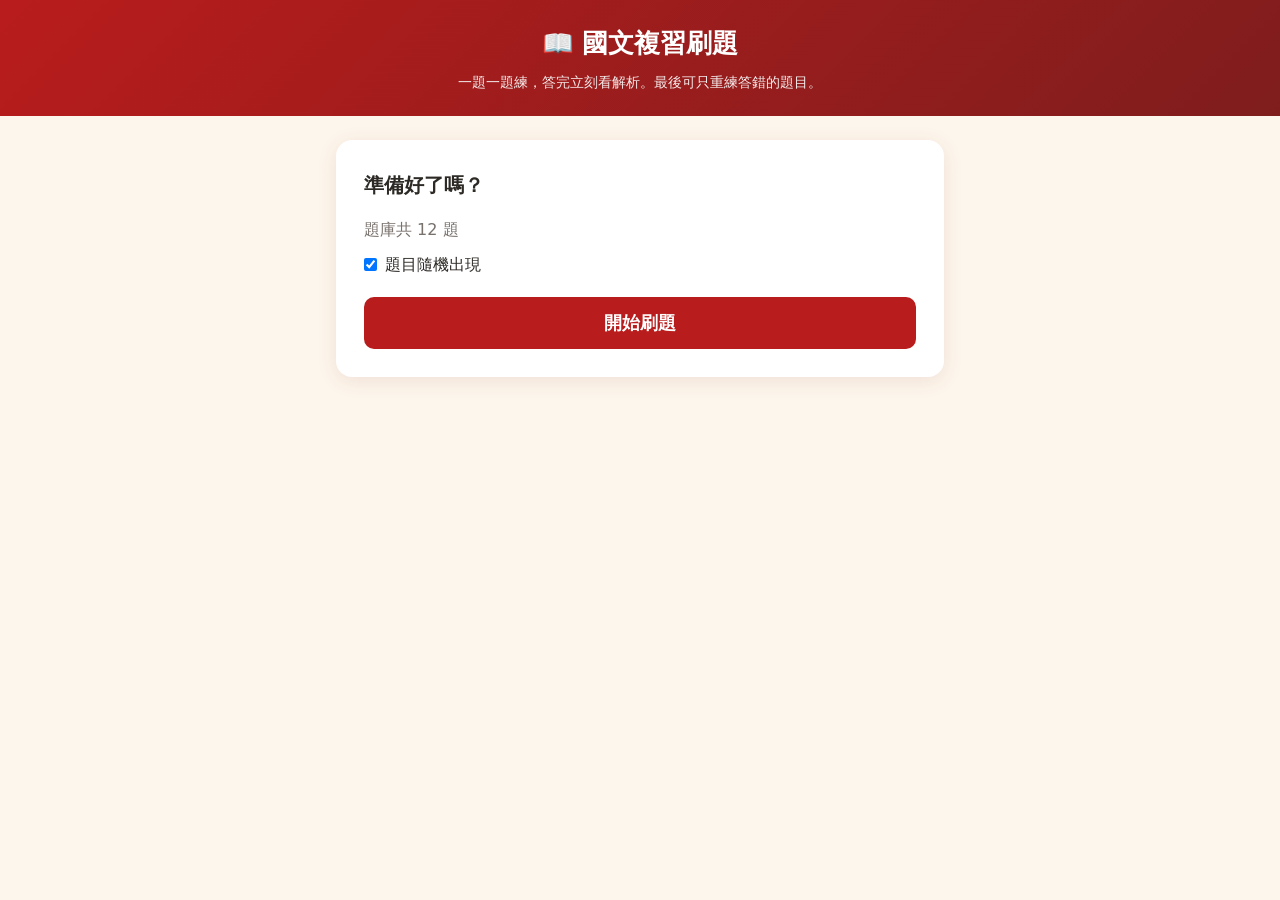
<file: 05-實戰小網頁/專案五-國文複習刷題/index.html>
<!DOCTYPE html>
<html lang="zh-Hant">
<head>
  <meta charset="UTF-8">
  <meta name="viewport" content="width=device-width, initial-scale=1.0">
  <title>國文複習刷題</title>
  <link rel="stylesheet" href="styles.css">
</head>
<body>
  <header>
    <h1>📖 國文複習刷題</h1>
    <p class="sub">一題一題練，答完立刻看解析。最後可只重練答錯的題目。</p>
  </header>

  <main>
    <!-- 開始畫面 -->
    <section id="startView" class="card">
      <h2>準備好了嗎？</h2>
      <p id="bankInfo" class="muted"></p>
      <label class="check"><input type="checkbox" id="shuffleChk" checked> 題目隨機出現</label>
      <button id="startBtn" class="primary big">開始刷題</button>
      <p id="bestInfo" class="muted small"></p>
    </section>

    <!-- 做題畫面 -->
    <section id="quizView" class="card hidden">
      <div class="bar"><div id="progress" class="bar-fill"></div></div>
      <div class="meta">
        <span id="counter"></span>
        <span id="score" class="score"></span>
      </div>
      <p id="tag" class="tag"></p>
      <h2 id="question"></h2>
      <div id="options" class="options"></div>
      <div id="feedback" class="feedback hidden"></div>
      <button id="nextBtn" class="primary hidden">下一題 →</button>
    </section>

    <!-- 結算畫面 -->
    <section id="resultView" class="card hidden">
      <h2 id="resultTitle"></h2>
      <p id="resultScore" class="big-score"></p>
      <p id="resultMsg" class="muted"></p>
      <div class="btns">
        <button id="retryWrongBtn" class="primary">只重練答錯的</button>
        <button id="restartBtn">全部重來</button>
      </div>
    </section>
  </main>

  <script src="questions.js"></script>
  <script src="app.js"></script>
</body>
</html>
</file>
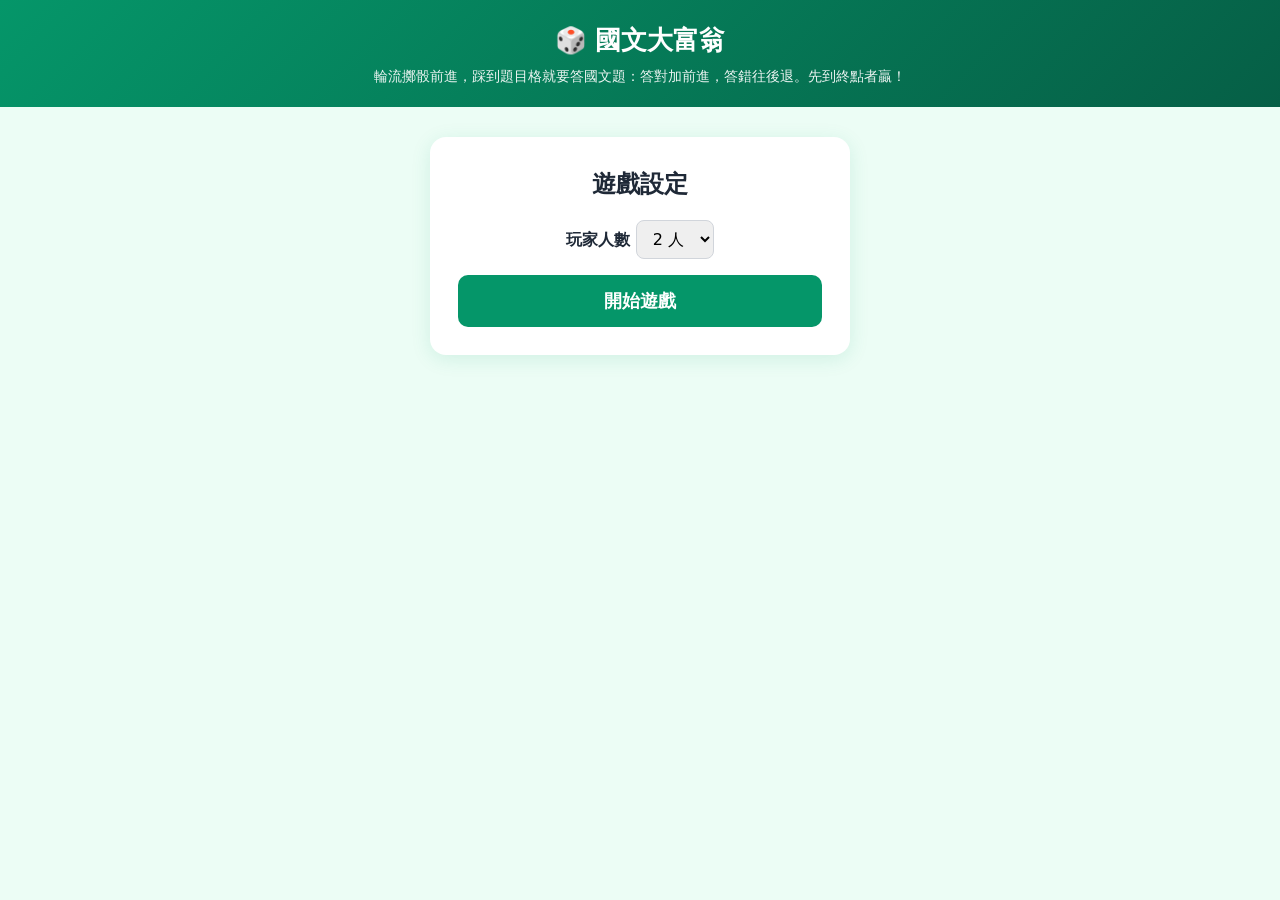
<file: 05-實戰小網頁/專案六-國文大富翁/index.html>
<!DOCTYPE html>
<html lang="zh-Hant">
<head>
  <meta charset="UTF-8">
  <meta name="viewport" content="width=device-width, initial-scale=1.0">
  <title>國文大富翁</title>
  <link rel="stylesheet" href="styles.css">
</head>
<body>
  <header>
    <h1>🎲 國文大富翁</h1>
    <p class="sub">輪流擲骰前進，踩到題目格就要答國文題：答對加前進，答錯往後退。先到終點者贏！</p>
  </header>

  <!-- 設定畫面 -->
  <section id="setupView" class="card">
    <h2>遊戲設定</h2>
    <label>玩家人數
      <select id="playerCount">
        <option value="2">2 人</option>
        <option value="3">3 人</option>
        <option value="4">4 人</option>
      </select>
    </label>
    <button id="startBtn" class="primary big">開始遊戲</button>
  </section>

  <!-- 遊戲畫面 -->
  <section id="gameView" class="hidden">
    <div id="players" class="players"></div>
    <div id="board" class="board"></div>
    <div class="controls">
      <div id="turnInfo" class="turn"></div>
      <button id="rollBtn" class="primary big">🎲 擲骰</button>
      <div id="dice" class="dice"></div>
      <div id="log" class="log"></div>
    </div>
  </section>

  <!-- 題目彈窗 -->
  <div id="modal" class="modal hidden">
    <div class="modal-box">
      <p id="mTag" class="tag">國文題</p>
      <h3 id="mQuestion"></h3>
      <div id="mOptions" class="options"></div>
      <div id="mFeedback" class="feedback hidden"></div>
      <button id="mNext" class="primary hidden">繼續</button>
    </div>
  </div>

  <!-- 勝利彈窗 -->
  <div id="winModal" class="modal hidden">
    <div class="modal-box center">
      <h2 id="winText"></h2>
      <button id="againBtn" class="primary big">再玩一局</button>
    </div>
  </div>

  <script src="questions.js"></script>
  <script src="app.js"></script>
</body>
</html>
</file>
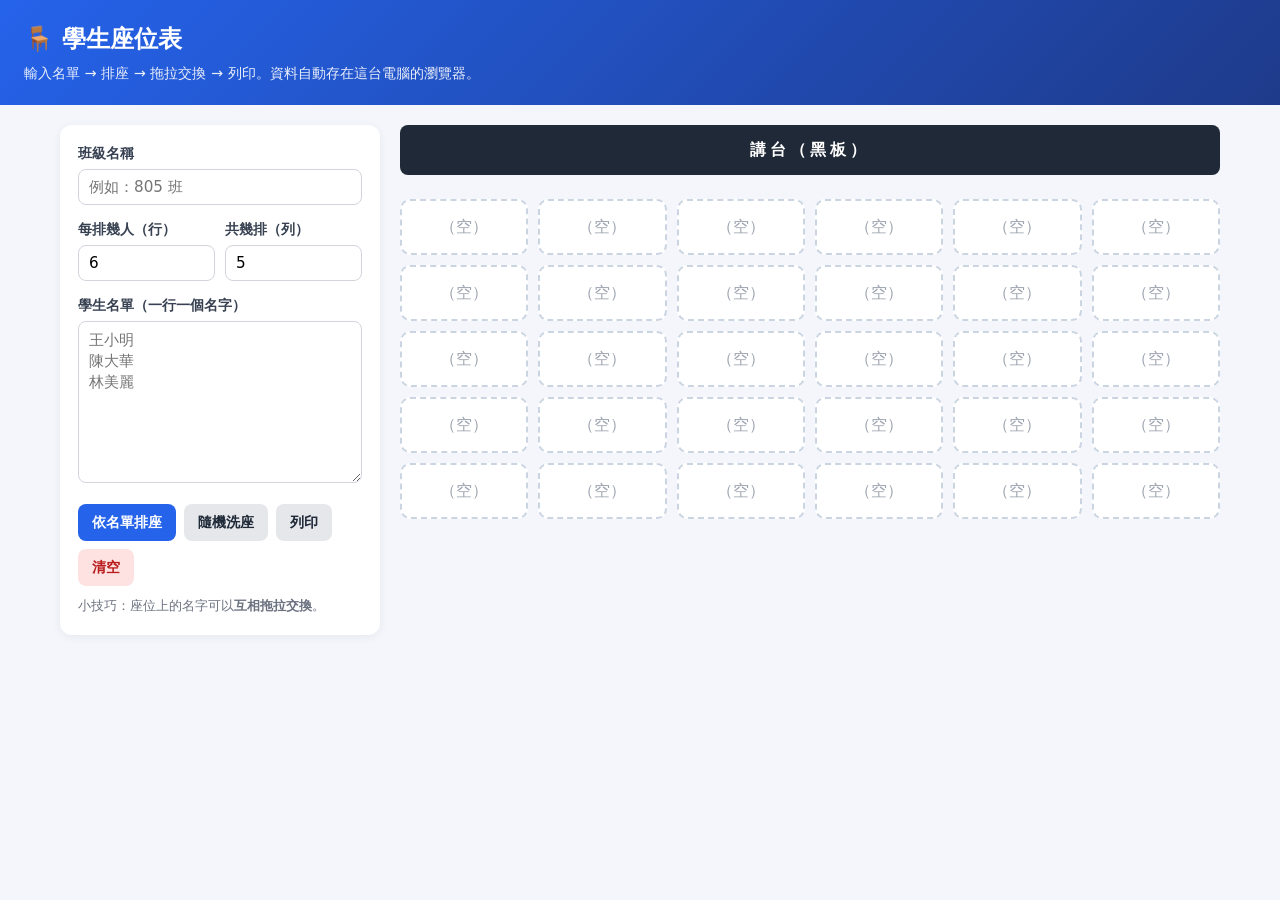
<file: 05-實戰小網頁/專案四-學生座位表/index.html>
<!DOCTYPE html>
<html lang="zh-Hant">
<head>
  <meta charset="UTF-8">
  <meta name="viewport" content="width=device-width, initial-scale=1.0">
  <title>學生座位表</title>
  <link rel="stylesheet" href="styles.css">
</head>
<body>
  <header>
    <h1>🪑 學生座位表</h1>
    <p class="sub">輸入名單 → 排座 → 拖拉交換 → 列印。資料自動存在這台電腦的瀏覽器。</p>
  </header>

  <main>
    <section class="panel">
      <div class="field">
        <label>班級名稱</label>
        <input id="className" type="text" placeholder="例如：805 班">
      </div>

      <div class="row">
        <div class="field">
          <label>每排幾人（行）</label>
          <input id="cols" type="number" min="1" max="12" value="6">
        </div>
        <div class="field">
          <label>共幾排（列）</label>
          <input id="rows" type="number" min="1" max="12" value="5">
        </div>
      </div>

      <div class="field">
        <label>學生名單（一行一個名字）</label>
        <textarea id="names" rows="8" placeholder="王小明&#10;陳大華&#10;林美麗"></textarea>
      </div>

      <div class="btns">
        <button id="seatBtn" class="primary">依名單排座</button>
        <button id="shuffleBtn">隨機洗座</button>
        <button id="printBtn">列印</button>
        <button id="clearBtn" class="danger">清空</button>
      </div>
      <p class="hint">小技巧：座位上的名字可以<strong>互相拖拉交換</strong>。</p>
    </section>

    <section class="stage">
      <div class="podium">講台（黑板）</div>
      <div id="grid" class="grid"></div>
    </section>
  </main>

  <script src="app.js"></script>
</body>
</html>
</file>
<file: 05-實戰小網頁/專案五-國文複習刷題/styles.css>
* { box-sizing: border-box; margin: 0; padding: 0; }
body {
  font-family: "PingFang TC", "Microsoft JhengHei", system-ui, sans-serif;
  background: #fdf6ec;
  color: #2d2a26;
  line-height: 1.7;
}
header {
  background: linear-gradient(135deg, #b91c1c, #7f1d1d);
  color: #fff;
  padding: 22px 24px;
  text-align: center;
}
header h1 { font-size: 1.6rem; }
header .sub { font-size: .9rem; opacity: .9; margin-top: 4px; }

main { max-width: 640px; margin: 24px auto; padding: 0 16px; }
.card {
  background: #fff;
  border-radius: 16px;
  padding: 28px;
  box-shadow: 0 4px 20px rgba(127,29,29,.1);
}
.hidden { display: none !important; }
h2 { font-size: 1.25rem; margin-bottom: 14px; }
.muted { color: #78716c; }
.small { font-size: .85rem; }

.primary {
  background: #b91c1c; color: #fff; border: none;
  border-radius: 10px; padding: 11px 18px;
  font-size: 1rem; font-weight: 700; cursor: pointer; font-family: inherit;
}
.primary:hover { background: #991b1b; }
.big { display: block; width: 100%; margin-top: 18px; padding: 14px; font-size: 1.1rem; }
button:not(.primary) {
  background: #f5f5f4; color: #44403c; border: none;
  border-radius: 10px; padding: 11px 18px; font-weight: 600; cursor: pointer; font-family: inherit;
}
.btns { display: flex; gap: 10px; margin-top: 18px; }
.btns button { flex: 1; }
.check { display: inline-flex; align-items: center; gap: 8px; margin-top: 8px; }

.bar { height: 8px; background: #f0e6da; border-radius: 99px; overflow: hidden; margin-bottom: 14px; }
.bar-fill { height: 100%; width: 0; background: #ea580c; transition: width .3s; }
.meta { display: flex; justify-content: space-between; font-size: .9rem; color: #78716c; margin-bottom: 6px; }
.score { font-weight: 700; color: #b91c1c; }
.tag {
  display: inline-block; background: #fef3c7; color: #92400e;
  font-size: .75rem; padding: 2px 10px; border-radius: 99px; margin-bottom: 8px;
}

.options { display: flex; flex-direction: column; gap: 10px; margin-top: 8px; }
.opt {
  text-align: left; background: #faf7f2; border: 2px solid #ece5da;
  border-radius: 10px; padding: 13px 16px; font-size: 1rem; cursor: pointer;
  font-family: inherit; transition: .15s;
}
.opt:hover { border-color: #d6c7b3; }
.opt.correct { background: #dcfce7; border-color: #16a34a; }
.opt.wrong { background: #fee2e2; border-color: #dc2626; }
.opt:disabled { cursor: default; }

.feedback { margin-top: 16px; padding: 14px; border-radius: 10px; background: #f0f9ff; border-left: 4px solid #0284c7; }
.feedback.ok { background: #f0fdf4; border-color: #16a34a; }
.feedback.no { background: #fef2f2; border-color: #dc2626; }
.feedback b { display: block; margin-bottom: 4px; }
#nextBtn { margin-top: 16px; width: 100%; }

.big-score { font-size: 2.4rem; font-weight: 800; color: #b91c1c; text-align: center; margin: 10px 0; }
#resultTitle { text-align: center; }
</file>
<file: 05-實戰小網頁/專案六-國文大富翁/styles.css>
* { box-sizing: border-box; margin: 0; padding: 0; }
body {
  font-family: "PingFang TC", "Microsoft JhengHei", system-ui, sans-serif;
  background: #ecfdf5;
  color: #1f2937;
  line-height: 1.6;
}
header {
  background: linear-gradient(135deg, #059669, #065f46);
  color: #fff; padding: 20px 24px; text-align: center;
}
header h1 { font-size: 1.6rem; }
header .sub { font-size: .88rem; opacity: .92; margin-top: 4px; }

.card {
  background: #fff; max-width: 420px; margin: 30px auto; padding: 28px;
  border-radius: 16px; box-shadow: 0 4px 20px rgba(5,150,105,.12); text-align: center;
}
.hidden { display: none !important; }
h2 { margin-bottom: 16px; }
label { display: block; margin: 12px 0; font-weight: 600; }
select { font-size: 1rem; padding: 8px 12px; border-radius: 8px; border: 1px solid #d1d5db; font-family: inherit; }

.primary { background: #059669; color: #fff; border: none; border-radius: 10px;
  padding: 11px 18px; font-size: 1rem; font-weight: 700; cursor: pointer; font-family: inherit; }
.primary:hover { background: #047857; }
.primary:disabled { background: #9ca3af; cursor: default; }
.big { display: block; width: 100%; margin-top: 16px; padding: 14px; font-size: 1.1rem; }

#gameView { max-width: 900px; margin: 20px auto; padding: 0 16px;
  display: grid; grid-template-columns: 1fr 280px; gap: 20px; }
@media (max-width: 760px) { #gameView { grid-template-columns: 1fr; } }

.players { grid-column: 1 / -1; display: flex; flex-wrap: wrap; gap: 10px; justify-content: center; }
.pchip { background: #fff; border-radius: 99px; padding: 6px 14px; font-weight: 700;
  box-shadow: 0 2px 6px rgba(0,0,0,.08); border: 2px solid transparent; }
.pchip.active { border-color: #059669; transform: scale(1.05); }

.board { display: grid; grid-template-columns: repeat(7, 1fr); gap: 6px; }
.tile {
  position: relative; aspect-ratio: 1; border-radius: 8px; padding: 4px;
  font-size: .62rem; display: flex; flex-direction: column; align-items: center;
  justify-content: center; text-align: center; color: #374151; background: #f0fdf4; border: 1px solid #bbf7d0;
}
.tile .ti { font-size: .55rem; color: #9ca3af; position: absolute; top: 2px; left: 4px; }
.tile.q { background: #fef9c3; border-color: #fde047; }
.tile.bonus { background: #dbeafe; border-color: #93c5fd; }
.tile.trap { background: #fee2e2; border-color: #fca5a5; }
.tile.start { background: #059669; color: #fff; font-weight: 700; }
.tile.end { background: #f59e0b; color: #fff; font-weight: 700; }
.tokens { position: absolute; bottom: 2px; display: flex; gap: 1px; flex-wrap: wrap; justify-content: center; }
.token { font-size: .85rem; line-height: 1; }

.controls { background: #fff; border-radius: 14px; padding: 18px; box-shadow: 0 2px 10px rgba(0,0,0,.06); height: fit-content; }
.turn { font-weight: 700; margin-bottom: 10px; text-align: center; }
.dice { font-size: 2.4rem; text-align: center; min-height: 50px; margin: 6px 0; }
.log { font-size: .82rem; color: #4b5563; margin-top: 10px; max-height: 160px; overflow-y: auto;
  border-top: 1px dashed #e5e7eb; padding-top: 8px; }
.log div { padding: 2px 0; }

.tag { display: inline-block; background: #fef3c7; color: #92400e; font-size: .75rem;
  padding: 2px 10px; border-radius: 99px; margin-bottom: 10px; }
.options { display: flex; flex-direction: column; gap: 9px; margin-top: 6px; }
.opt { text-align: left; background: #f9fafb; border: 2px solid #e5e7eb; border-radius: 9px;
  padding: 11px 14px; font-size: .95rem; cursor: pointer; font-family: inherit; }
.opt:hover { border-color: #d1d5db; }
.opt.correct { background: #dcfce7; border-color: #16a34a; }
.opt.wrong { background: #fee2e2; border-color: #dc2626; }
.opt:disabled { cursor: default; }
.feedback { margin-top: 14px; padding: 12px; border-radius: 9px; background: #f0fdf4; border-left: 4px solid #16a34a; font-size: .9rem; }
.feedback.no { background: #fef2f2; border-color: #dc2626; }

.modal { position: fixed; inset: 0; background: rgba(0,0,0,.5); display: flex;
  align-items: center; justify-content: center; padding: 16px; z-index: 50; }
.modal-box { background: #fff; border-radius: 16px; padding: 26px; max-width: 460px; width: 100%; }
.modal-box.center { text-align: center; }
.modal-box h3 { margin-bottom: 14px; }
#mNext, #againBtn { margin-top: 16px; width: 100%; }
</file>
<file: 05-實戰小網頁/專案四-學生座位表/styles.css>
* { box-sizing: border-box; margin: 0; padding: 0; }
body {
  font-family: "PingFang TC", "Microsoft JhengHei", system-ui, sans-serif;
  background: #f4f6fb;
  color: #1f2937;
  line-height: 1.6;
}
header {
  background: linear-gradient(135deg, #2563eb, #1e3a8a);
  color: #fff;
  padding: 20px 24px;
}
header h1 { font-size: 1.5rem; }
header .sub { font-size: .9rem; opacity: .9; margin-top: 4px; }

main {
  display: grid;
  grid-template-columns: 320px 1fr;
  gap: 20px;
  padding: 20px;
  max-width: 1200px;
  margin: 0 auto;
}
@media (max-width: 800px) { main { grid-template-columns: 1fr; } }

.panel {
  background: #fff;
  border-radius: 12px;
  padding: 18px;
  box-shadow: 0 2px 10px rgba(0,0,0,.06);
  height: fit-content;
}
.field { margin-bottom: 14px; }
.field label { display: block; font-size: .85rem; font-weight: 600; margin-bottom: 4px; color: #374151; }
.field input, .field textarea {
  width: 100%;
  padding: 8px 10px;
  border: 1px solid #d1d5db;
  border-radius: 8px;
  font-size: .95rem;
  font-family: inherit;
}
.row { display: grid; grid-template-columns: 1fr 1fr; gap: 10px; }

.btns { display: flex; flex-wrap: wrap; gap: 8px; margin: 10px 0; }
button {
  padding: 9px 14px;
  border: none;
  border-radius: 8px;
  background: #e5e7eb;
  color: #1f2937;
  font-size: .9rem;
  font-weight: 600;
  cursor: pointer;
  font-family: inherit;
}
button:hover { filter: brightness(.95); }
button.primary { background: #2563eb; color: #fff; }
button.danger { background: #fee2e2; color: #b91c1c; }
.hint { font-size: .8rem; color: #6b7280; }

.stage { text-align: center; }
.podium {
  background: #1f2937;
  color: #fff;
  padding: 12px;
  border-radius: 8px;
  font-weight: 700;
  letter-spacing: 4px;
  margin-bottom: 24px;
}
.grid { display: grid; gap: 10px; justify-content: center; }
.seat {
  background: #fff;
  border: 2px solid #cbd5e1;
  border-radius: 10px;
  min-height: 56px;
  display: flex;
  align-items: center;
  justify-content: center;
  font-weight: 600;
  cursor: grab;
  padding: 6px;
  transition: transform .1s, box-shadow .1s;
}
.seat.filled { border-color: #2563eb; background: #eff6ff; }
.seat.empty { color: #9ca3af; font-weight: 400; border-style: dashed; }
.seat.dragover { box-shadow: 0 0 0 3px #93c5fd; transform: scale(1.04); }
.seat .num { font-size: .65rem; color: #94a3b8; position: absolute; }

@media print {
  header .sub, .panel, .hint { display: none; }
  main { grid-template-columns: 1fr; }
  body { background: #fff; }
}
</file>
